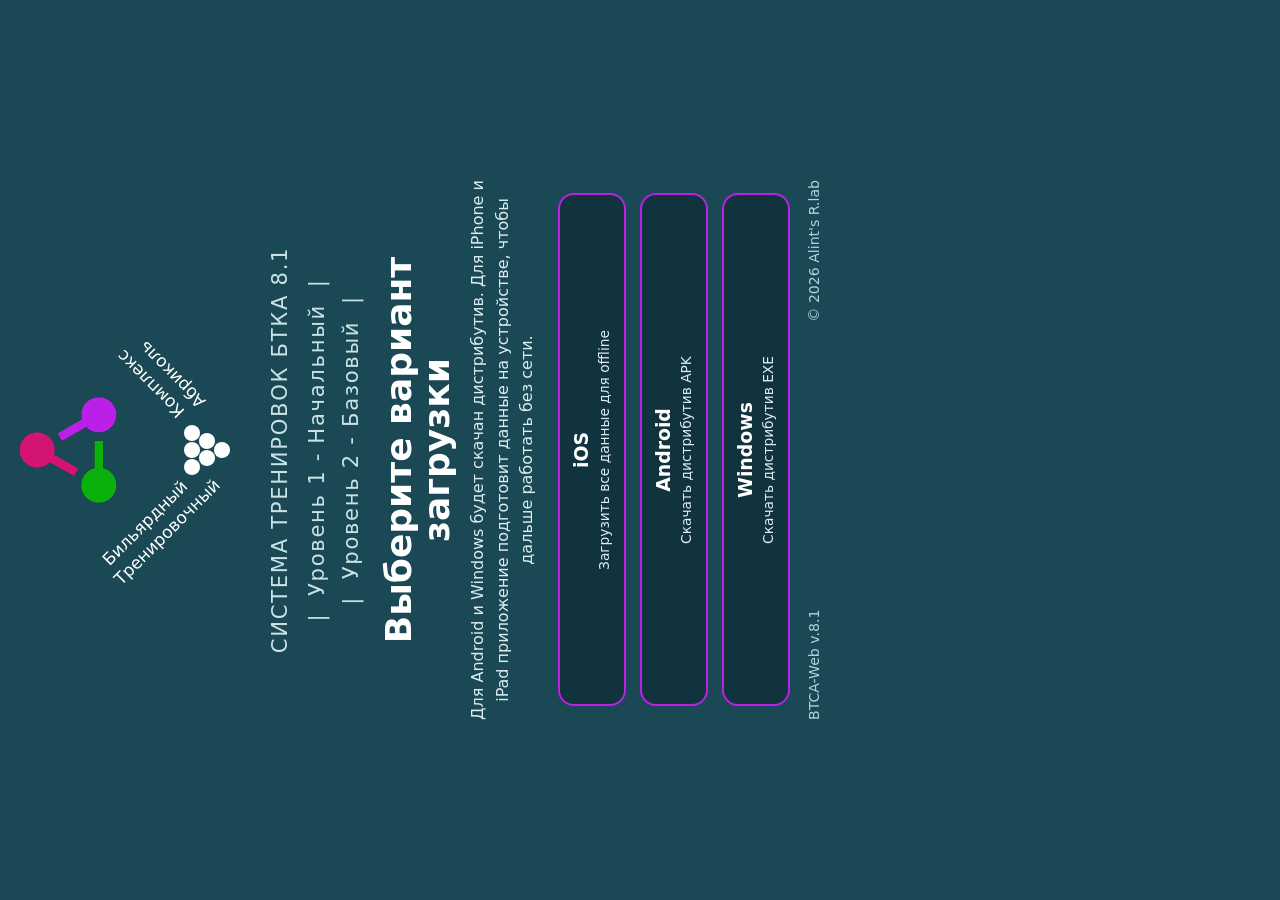
<file: index.html>
<!doctype html>
<html lang="ru">
  <head>
    <meta charset="UTF-8" />
    <meta name="viewport" content="width=device-width, initial-scale=1.0, viewport-fit=cover" />
    <meta name="theme-color" content="#1a4854" />
    <meta name="apple-mobile-web-app-capable" content="yes" />
    <meta name="apple-mobile-web-app-title" content="БТКА 8.1" />
    <meta name="apple-mobile-web-app-status-bar-style" content="black-translucent" />
    <link rel="manifest" href="/manifest.webmanifest" />
    <link rel="apple-touch-icon" href="/icons/btca-apple-touch-icon.png?v=8.1.22" />
    <link rel="icon" type="image/png" sizes="192x192" href="/icons/btca-icon-192.png?v=8.1.22" />
    <style>
:root {
  color: #ffffff;
  background: #1a4854;
  --btca-viewport-width: 100vw;
  --btca-viewport-height: 100vh;
  font-family: Inter, system-ui, -apple-system, BlinkMacSystemFont, "Segoe UI", sans-serif;
  font-synthesis: none;
  text-rendering: optimizeLegibility;
  -webkit-font-smoothing: antialiased;
  -moz-osx-font-smoothing: grayscale;
}

* {
  box-sizing: border-box;
}

body {
  margin: 0;
  min-width: 320px;
  min-height: 100vh;
  background: #1a4854;
  user-select: none;
  -webkit-user-select: none;
}

.orientation-lock {
  display: none;
}

button,
a {
  font: inherit;
}

.app {
  width: min(560px, 100%);
  min-height: 100vh;
  margin: 0 auto;
  padding: max(2px, env(safe-area-inset-top)) max(10px, env(safe-area-inset-right)) max(12px, env(safe-area-inset-bottom)) max(10px, env(safe-area-inset-left));
}

.home {
  display: block;
  min-height: auto;
}

.home__hero {
  position: relative;
  height: 424px;
  padding-top: 0;
  overflow: visible;
}

.home__hero-block {
  position: relative;
  width: min(520px, 100%);
  margin: 0 auto;
  padding-top: 0;
  overflow: visible;
}

.home__logo {
  display: block;
  width: 132px;
  height: 132px;
  margin: 0 auto 14px;
  overflow: visible;
}

.home__logo svg {
  display: block;
  width: 100%;
  height: 100%;
}

.home__logo-pyramid span {
  position: absolute;
  width: 16px;
  height: 16px;
  border-radius: 999px;
  background: #ffffff;
}

.home__logo-pyramid span:nth-child(1) {
  left: calc(50% - 25px);
  top: 182px;
}

.home__logo-pyramid span:nth-child(2) {
  left: calc(50% - 8px);
  top: 182px;
}

.home__logo-pyramid span:nth-child(3) {
  left: calc(50% + 9px);
  top: 182px;
}

.home__logo-pyramid span:nth-child(4) {
  left: calc(50% - 16.5px);
  top: 197px;
}

.home__logo-pyramid span:nth-child(5) {
  left: calc(50% + .5px);
  top: 197px;
}

.home__logo-pyramid span:nth-child(6) {
  left: calc(50% - 8px);
  top: 212px;
}

.home__tagline-outer {
  position: relative;
  width: 100%;
  margin-top: 10px;
  overflow: visible;
}

.home__tagline-slot {
  position: relative;
  min-height: 280px;
  width: 100%;
  padding-top: 28px;
  padding-bottom: 40px;
  overflow: visible;
}

.home__phrase {
  position: absolute;
  margin: 0;
  color: #ffffff;
  font-size: 17px;
  font-weight: 500;
  line-height: 22px;
  white-space: pre-wrap;
}

.home__phrase span {
  display: block;
}

.home__phrase--one {
  top: 80px;
  right: calc(50% - 26px);
  width: 190px;
  text-align: left;
  transform: rotate(45deg);
  transform-origin: top right;
}

.home__phrase--two {
  top: 56px;
  left: calc(50% + 29px);
  width: 160px;
  display: flex;
  flex-direction: column;
  align-items: flex-end;
  transform: translate(-22px, 8px) rotate(-45deg);
  transform-origin: bottom left;
}

.home__phrase2-line1 {
  text-align: right;
  white-space: pre;
}

.home__phrase2-line2 {
  align-self: stretch;
  text-align: left;
  white-space: pre;
}

.home__intro {
  margin-top: -162px;
  text-align: center;
}

.eyebrow {
  margin: 0 0 8px;
  color: #c8e2e6;
  font-size: 1.32rem;
  letter-spacing: 0.08em;
  text-transform: uppercase;
}

.eyebrow--levels {
  display: grid;
  gap: 2px;
  margin-top: -4px;
  margin-bottom: 12px;
  text-transform: none;
}

h1,
p {
  margin-top: 0;
}

h1 {
  margin-bottom: 10px;
  color: #ffffff;
  font-size: clamp(1.7rem, 7vw, 2.25rem);
  line-height: 1.05;
}

p {
  color: #dcecef;
  line-height: 1.55;
}

code {
  padding: 2px 5px;
  border-radius: 6px;
  color: #173c47;
  background: #d8edf1;
  font-size: 0.9em;
}

.platform-menu {
  display: grid;
  gap: 14px;
  margin-top: 18px;
}

.platform-button {
  display: grid;
  width: 95%;
  min-height: 64px;
  margin: 0 auto;
  padding: 10px 16px;
  border: 2px solid #bb20e8;
  border-radius: 16px;
  align-content: center;
  gap: 4px;
  color: #ffffff;
  background: rgba(12, 36, 45, 0.58);
  text-align: center;
  text-decoration: none;
  cursor: pointer;
  transition:
    border-color 160ms ease,
    background-color 160ms ease,
    transform 120ms ease;
}

.platform-button span {
  font-size: 1.18rem;
  font-weight: 700;
}

.platform-button small {
  color: #dcecef;
  font-size: 0.86rem;
  line-height: 1.3;
}

.platform-button:hover,
.platform-button:focus,
.platform-button:focus-visible,
.platform-button:active:not(:disabled) {
  border-color: #0ab10a;
  background: rgba(255, 255, 255, 0.12);
}

.platform-button:active:not(:disabled) {
  transform: translateY(1px);
}

.platform-button:disabled,
.platform-button--pending {
  opacity: 0.58;
  cursor: not-allowed;
}

.btca-installed-mode .home__hero {
  height: 424px;
}

.btca-installed-mode .app {
  width: 100%;
  max-width: none;
  min-height: 100vh;
  padding-right: max(4px, env(safe-area-inset-right));
  padding-left: max(4px, env(safe-area-inset-left));
  padding-bottom: max(30px, env(safe-area-inset-bottom));
}

.btca-installed-mode .home {
  min-height: calc(100vh - 56px);
}

.btca-installed-mode .home__tagline-outer,
.btca-installed-mode .home__phrase {
  pointer-events: none;
}

.btca-work-menu {
  position: relative;
  z-index: 5;
  width: 100%;
  margin-top: -118px;
  padding-right: 0;
  padding-left: 0;
}

.btca-work-menu__item {
  position: relative;
  z-index: 1;
  min-height: 58px;
  touch-action: manipulation;
  background: rgba(255, 255, 255, 0.1);
  border-radius: 12px;
}

.btca-work-menu__item span {
  font-size: 17px;
  font-weight: 500;
}

.btca-work-menu__item--level1 {
  border-color: #0ab10a;
}

.btca-work-menu__item--level2 {
  border-color: #bb20e8;
}

.btca-work-menu__item--about {
  width: 47.5%;
  border-color: rgba(255, 255, 255, 0.45);
}

.btca-work-menu__close {
  justify-self: center;
  margin-top: 2px;
  padding: 6px 8px;
  border: 0;
  color: rgba(255, 255, 255, 0.92);
  background: transparent;
  font-size: 17px;
  text-decoration: underline;
  cursor: pointer;
}

.btca-work-menu__close:active {
  opacity: 0.75;
}

.btca-screen-mode {
  background: #c5d9dc;
}

.btca-about-screen {
  width: 100%;
  min-height: 100vh;
  background: #c5d9dc;
  color: #111111;
}

.btca-screen-header {
  position: sticky;
  top: 0;
  z-index: 2;
  display: grid;
  grid-template-columns: 1fr auto 1fr;
  align-items: center;
  min-height: 48px;
  padding: max(6px, env(safe-area-inset-top)) max(8px, env(safe-area-inset-right)) 6px max(8px, env(safe-area-inset-left));
  color: #ffffff;
  background: #1a4854;
  font-size: 17px;
}

.btca-back-button {
  justify-self: start;
  min-width: 44px;
  min-height: 44px;
  padding: 0 8px;
  border: 0;
  color: #ffffff;
  background: transparent;
  font-size: 30px;
  font-weight: 500;
  line-height: 1;
}

.btca-about-content {
  width: 100%;
  max-width: 100%;
  padding: 12px max(4px, env(safe-area-inset-right)) 24px max(4px, env(safe-area-inset-left));
  background: #c5d9dc;
}

.btca-about-content h1 {
  margin: 0 0 16px;
  color: #0a0a0a;
  font-size: 17px;
  font-weight: 600;
  letter-spacing: 0.2px;
  text-align: center;
}

.btca-about-content p {
  margin: 0;
  color: #111111;
  font-size: 17px;
  line-height: 26px;
}

.btca-about-content strong {
  font-weight: 600;
}

.btca-about-content a {
  color: #06038b;
  text-decoration: underline;
}

.btca-about-spacer {
  height: 20px;
}

.btca-level1-mode {
  background: #1f4f5c;
}

body.btca-boot-mode #root {
  visibility: hidden;
}

.btca-boot-splash {
  position: fixed;
  inset: 0;
  z-index: 200;
  display: grid;
  place-items: center;
  background: #1f4f5c;
  color: #ffffff;
}

.btca-boot-splash[hidden] {
  display: none;
}

.btca-boot-splash__inner {
  display: grid;
  gap: 16px;
  width: min(100%, 420px);
  padding: 18px 24px;
  text-align: center;
}

.btca-boot-splash__center {
  display: grid;
  gap: 12px;
  justify-items: center;
}

.btca-boot-splash__gif-wrap {
  position: relative;
  width: min(calc(100vw - 48px), 400px);
  aspect-ratio: 100 / 42;
}

.btca-boot-splash__gif {
  display: block;
  width: 100%;
  height: 100%;
  object-fit: contain;
}

.btca-boot-splash__pct {
  position: absolute;
  inset: 0;
  display: grid;
  place-content: center;
  pointer-events: none;
}

.btca-boot-splash__pct-num {
  color: #bb20e8;
  font-size: 26px;
  font-weight: 600;
  line-height: 1.1;
  font-variant-numeric: tabular-nums;
}

.btca-boot-splash__pct-sym {
  color: #bb20e8;
  font-size: 22px;
  font-weight: 600;
  line-height: 1.1;
}

.btca-boot-splash__status {
  margin: 0;
  color: rgba(255, 255, 255, 0.88);
  font-size: 17px;
  font-weight: 500;
  line-height: 22px;
}

.btca-boot-splash__error {
  margin: 0;
  color: rgba(255, 200, 200, 0.95);
  font-size: 12px;
  line-height: 17px;
}

.btca-boot-splash__retry {
  margin-top: 8px;
  padding: 0;
  border: 0;
  color: rgba(255, 255, 255, 0.92);
  background: transparent;
  font-size: 14px;
  font-weight: 600;
  text-decoration: underline;
}

.btca-level1-screen {
  position: relative;
  width: 100%;
  min-height: 100vh;
  overflow-x: hidden;
  background: #1f4f5c;
  color: #ffffff;
}

.btca-level1-nav {
  position: sticky;
  top: 0;
  z-index: 20;
  display: grid;
  grid-template-columns: 48px 1fr 48px;
  align-items: center;
  min-height: 48px;
  padding: max(4px, env(safe-area-inset-top)) max(4px, env(safe-area-inset-right)) 4px max(4px, env(safe-area-inset-left));
  background: #1f4f5c;
  color: #ffffff;
}

.btca-level1-nav__title {
  overflow: hidden;
  font-size: 17px;
  font-weight: 600;
  line-height: 24px;
  text-align: center;
  text-overflow: ellipsis;
  white-space: nowrap;
}

.btca-level1-menu-button {
  display: grid;
  justify-self: end;
  width: 44px;
  min-height: 44px;
  place-content: center;
  gap: 5px;
  border: 0;
  background: transparent;
}

.btca-level1-menu-button span {
  display: block;
  width: 18px;
  height: 2px;
  border-radius: 1px;
  background: #ffffff;
}

.btca-level1-titlebar {
  position: relative;
  min-height: 46px;
  padding: 8px max(4px, env(safe-area-inset-right)) 8px max(4px, env(safe-area-inset-left));
  border-bottom: 2px solid #0ab10a;
  background: #263444;
}

.btca-level1-titlebar__row {
  display: flex;
  min-height: 28px;
  align-items: center;
  gap: 6px;
}

.btca-level1-titlebar__title-group {
  display: inline-flex;
  max-width: 52%;
  flex-shrink: 0;
  align-items: center;
  gap: 6px;
}

.btca-level1-titlebar__title {
  overflow: hidden;
  color: #ffffff;
  font-size: 17px;
  font-weight: 600;
  line-height: 26px;
  text-overflow: ellipsis;
  white-space: nowrap;
}

.btca-level1-titlebar__emoji {
  flex-shrink: 0;
  font-size: 20px;
  line-height: 20px;
}

.btca-level1-titlebar__spacer {
  flex: 1;
  min-width: 4px;
}

.btca-level1-titlebar__status {
  min-width: 0;
  flex-shrink: 1;
  overflow: hidden;
  color: #00ffff;
  font-size: 17px;
  line-height: 26px;
  text-align: right;
  text-overflow: ellipsis;
  white-space: nowrap;
}

.btca-level1-titlebar__status--muted {
  color: rgba(255, 255, 255, 0.66);
}

.btca-level1-titlebar__status--error {
  color: #ff1143;
}

.btca-l1-loading,
.btca-l1-error,
.btca-l1-hint,
.btca-l1-empty {
  padding: 12px 4px;
  color: rgba(255, 255, 255, 0.88);
  font-size: 17px;
  line-height: 26px;
  text-align: center;
}

.btca-l1-error {
  color: #ffd6d6;
}

.btca-l1-toolbar {
  display: flex;
  gap: 8px;
  align-items: flex-end;
  margin-bottom: 8px;
}

.btca-l1-toolbar--baza {
  flex-wrap: wrap;
}

.btca-l1-toolbar__col {
  display: grid;
  gap: 4px;
  min-width: 0;
}

.btca-l1-toolbar__grow {
  flex: 1;
  min-width: 0;
}

.btca-l1-field-label {
  color: rgba(255, 255, 255, 0.9);
  font-size: 17px;
  line-height: 22px;
}

.btca-l1-face {
  display: inline-flex;
  min-height: 44px;
  align-items: center;
  justify-content: center;
  gap: 6px;
  padding: 8px 12px;
  border: 1px solid rgba(17, 24, 39, 0.18);
  border-radius: 12px;
  color: #111827;
  background: #ffffff;
  font-size: 17px;
  font-weight: 600;
  line-height: 22px;
  touch-action: manipulation;
}

.btca-l1-face--wide {
  width: 100%;
}

.btca-l1-face--disabled {
  opacity: 0.72;
}

.btca-l1-save {
  min-width: 112px;
  min-height: 44px;
  padding: 8px 14px;
  border: 1px solid rgba(17, 24, 39, 0.18);
  border-radius: 12px;
  color: #111827;
  background: #d0e0e3;
  font-size: 17px;
  font-weight: 600;
  touch-action: manipulation;
}

.btca-l1-save--disabled {
  opacity: 0.58;
  background: #e2ecee;
}

.btca-l1-exercise-row {
  display: grid;
  grid-template-columns: 1fr 44px;
  gap: 6px;
  align-items: stretch;
}

.btca-l1-desc-arrow,
.btca-l1-green-arrow {
  display: grid;
  width: 44px;
  min-height: 44px;
  place-content: center;
  border: 0;
  border-radius: 12px;
  color: #0ab10a;
  background: transparent;
  font-size: 28px;
  font-weight: 700;
  line-height: 1;
  transform: rotate(90deg);
  touch-action: manipulation;
}

.btca-l1-desc-arrow--disabled {
  opacity: 0.35;
}

.btca-l1-banner {
  margin: 4px 0 8px;
  padding: 8px 10px;
  border-radius: 10px;
  color: #ffffff;
  background: rgba(255, 255, 255, 0.08);
  font-size: 17px;
  line-height: 22px;
  text-align: center;
}

.btca-l1-table-wrap {
  overflow: auto;
  border: 1px solid rgba(17, 24, 39, 0.55);
  border-radius: 12px;
  background: #a2c4c9;
}

.btca-l1-table {
  width: 100%;
  border-collapse: collapse;
  color: #111827;
  font-size: 15px;
}

.btca-l1-table th,
.btca-l1-table td {
  padding: 8px 6px;
  border-bottom: 1px solid rgba(17, 24, 39, 0.12);
  text-align: center;
  vertical-align: middle;
}

.btca-l1-table th {
  background: rgba(255, 255, 255, 0.72);
  font-weight: 400;
}

.btca-l1-table__row--even {
  background: rgba(255, 255, 255, 0.55);
}

.btca-l1-table__row--odd {
  background: rgba(255, 255, 255, 0.35);
}

.btca-l1-table__row--unused {
  background: #c4d9dc;
}

.btca-l1-ok-input {
  width: 100%;
  min-height: 36px;
  padding: 4px 6px;
  border: 1px solid rgba(17, 24, 39, 0.25);
  border-radius: 8px;
  color: #111827;
  background: #ffffff;
  font-size: 16px;
  text-align: center;
}

.btca-l1-ok-input--invalid {
  border-color: #ff1143;
  box-shadow: 0 0 0 1px rgba(255, 17, 67, 0.35);
}

.btca-l1-ok-placeholder {
  color: rgba(17, 24, 39, 0.45);
}

.btca-l1-chart-panel {
  margin-top: 8px;
  padding: 12px 10px 14px;
  border-radius: 16px;
  background: #c5d9dc;
}

.btca-l1-chart-title {
  margin-bottom: 10px;
  color: #111827;
  font-size: 17px;
  font-weight: 600;
  text-align: center;
}

.btca-l1-chart-row {
  display: grid;
  grid-template-columns: 36px 1fr 52px;
  gap: 8px;
  align-items: center;
  margin-bottom: 8px;
  color: #111827;
  font-size: 15px;
}

.btca-l1-chart-bar {
  overflow: hidden;
  height: 18px;
  border-radius: 999px;
  background: rgba(255, 255, 255, 0.55);
}

.btca-l1-chart-bar div {
  height: 100%;
  border-radius: inherit;
  background: #0ab10a;
}

.btca-l1-nav-cards,
.btca-l1-polez-cards {
  display: grid;
  gap: 12px;
  margin-top: 8px;
}

.btca-l1-nav-card,
.btca-l1-polez-card {
  position: relative;
}

.btca-l1-pick {
  position: absolute;
  top: 8px;
  right: 8px;
  z-index: 2;
  min-height: 40px;
  padding: 6px 10px;
  border: 1px solid rgba(17, 24, 39, 0.18);
  border-radius: 12px;
  color: #111827;
  background: #d0e0e3;
  font-size: 15px;
  font-weight: 600;
  touch-action: manipulation;
}

.btca-l1-pick--consumed {
  background: #e2ecee;
}

.btca-l1-card-image-btn {
  display: block;
  width: 100%;
  padding: 0;
  border: 0;
  background: transparent;
}

.btca-l1-card-image-btn img {
  display: block;
  width: 100%;
  height: auto;
  border-radius: 8px;
}

.btca-l1-card-placeholder {
  min-height: 120px;
  padding: 16px;
  border-radius: 12px;
  color: #ffffff;
  background: rgba(255, 255, 255, 0.08);
  font-size: 17px;
  text-align: center;
}

.btca-l1-links-panel {
  padding: 14px 12px;
  border-radius: 12px;
  color: #111827;
  background: #c4d9dc;
}

.btca-l1-links-panel h3 {
  margin: 0 0 10px;
  font-size: 17px;
  font-weight: 600;
}

.btca-l1-link {
  display: block;
  margin-bottom: 8px;
  color: #06038b;
  font-size: 16px;
  line-height: 22px;
  text-decoration: underline;
}

.btca-l1-desc-tab {
  display: block;
  width: 100%;
  margin-bottom: -6px;
  padding: 10px 12px 16px;
  border: 1px solid rgba(17, 24, 39, 0.18);
  border-bottom: 0;
  border-radius: 10px 10px 0 0;
  color: #111827;
  background: #d0e0e3;
  font-size: 17px;
  font-weight: 600;
  text-align: center;
}

.btca-level1-picker {
  position: absolute;
  top: calc(max(4px, env(safe-area-inset-top)) + 54px);
  right: max(4px, env(safe-area-inset-right));
  left: max(4px, env(safe-area-inset-left));
  z-index: 70;
  display: grid;
  gap: 8px;
  max-height: min(52vh, 420px);
  padding: 10px;
  border: 2px solid #ffffff;
  border-radius: 12px;
  background: #263444;
  box-shadow: 0 2px 8px rgba(26, 79, 92, 0.35);
}

.btca-level1-picker--date {
  width: min(320px, calc(100vw - 16px));
  margin: 0 auto;
  left: 0;
  right: 0;
}

.btca-level1-picker__title {
  color: #ffffff;
  font-size: 17px;
  font-weight: 600;
  text-align: center;
}

.btca-level1-picker__list {
  display: grid;
  gap: 6px;
  overflow: auto;
}

.btca-level1-picker__item {
  min-height: 48px;
  padding: 10px 8px;
  border: 1px solid rgba(10, 177, 10, 0.45);
  border-radius: 10px;
  color: #ffffff;
  background: transparent;
  font-size: 16px;
  line-height: 22px;
  text-align: center;
  touch-action: manipulation;
}

.btca-level1-picker__item--active {
  border-color: rgba(10, 177, 10, 0.88);
  background: rgba(255, 255, 255, 0.08);
}

.btca-l1-date-native {
  width: 100%;
  min-height: 44px;
  padding: 8px;
  border: 1px solid rgba(255, 255, 255, 0.35);
  border-radius: 10px;
  color: #111827;
  background: #ffffff;
  font-size: 16px;
}

.btca-l1-picker-done {
  min-height: 44px;
  border: 0;
  border-radius: 10px;
  color: #111827;
  background: #d0e0e3;
  font-size: 17px;
  font-weight: 600;
}

.btca-l1-overlay {
  position: fixed;
  inset: 0;
  z-index: 80;
  display: grid;
  grid-template-rows: auto 1fr;
  background: #1a4854;
}

.btca-l1-overlay--about {
  background: #c5d9dc;
}

.btca-l1-overlay__header {
  display: grid;
  grid-template-columns: 48px 1fr 48px;
  align-items: center;
  min-height: 48px;
  padding: max(4px, env(safe-area-inset-top)) 8px 4px;
  color: #ffffff;
  background: #1f4f5c;
}

.btca-l1-overlay__header--about {
  color: #111827;
  background: #1a4854;
}

.btca-l1-overlay__header strong {
  overflow: hidden;
  font-size: 17px;
  font-weight: 600;
  text-align: center;
  text-overflow: ellipsis;
  white-space: nowrap;
}

.btca-l1-image-view {
  display: grid;
  place-items: center;
  overflow: auto;
  padding: 8px;
}

.btca-l1-image-view img {
  display: block;
  max-width: 100%;
  max-height: 100%;
  object-fit: contain;
}

.btca-l1-table-scroll {
  overflow: auto;
  padding: 8px;
}

.btca-l1-data-table {
  width: 100%;
  border-collapse: collapse;
  color: #ffffff;
  font-size: 14px;
}

.btca-l1-data-table th,
.btca-l1-data-table td {
  padding: 6px 8px;
  border-bottom: 1px solid rgba(255, 255, 255, 0.15);
  text-align: center;
  white-space: nowrap;
}

.btca-l1-about-body {
  overflow: auto;
  padding: 12px max(8px, env(safe-area-inset-right)) max(12px, env(safe-area-inset-bottom)) max(8px, env(safe-area-inset-left));
  color: #111827;
}

.btca-l1-about-body h1 {
  margin: 0 0 12px;
  color: #111827;
  font-size: 20px;
  line-height: 1.25;
}

.btca-l1-about-text {
  font-size: 17px;
  line-height: 26px;
}

.btca-level1-content {
  width: 100%;
  min-height: calc(100vh - 94px);
  padding: 10px max(4px, env(safe-area-inset-right)) max(14px, env(safe-area-inset-bottom)) max(4px, env(safe-area-inset-left));
  background: #1f4f5c;
  overflow: auto;
  -webkit-overflow-scrolling: touch;
}

.btca-level1-card {
  display: grid;
  gap: 10px;
  width: 100%;
  padding: 10px;
  border-radius: 12px;
  background: rgba(255, 255, 255, 0.08);
}

.btca-level1-card__row {
  display: grid;
  grid-template-columns: 88px 1fr;
  gap: 8px;
  align-items: center;
  color: #ffffff;
  font-size: 17px;
  line-height: 26px;
}

.btca-level1-field {
  min-height: 40px;
  padding: 7px 10px;
  border: 1px solid rgba(255, 255, 255, 0.42);
  border-radius: 10px;
  color: #ffffff;
  background: rgba(0, 0, 0, 0.12);
}

.btca-level1-menu-layer {
  position: fixed;
  inset: 0;
  z-index: 60;
}

.btca-level1-menu-layer[hidden] {
  display: none;
}

.btca-level1-menu-backdrop {
  position: absolute;
  inset: 0;
  background: rgba(0, 0, 0, 0.32);
}

.btca-level1-sheet-menu {
  position: absolute;
  top: calc(max(4px, env(safe-area-inset-top)) + 54px);
  right: max(4px, env(safe-area-inset-right));
  display: grid;
  gap: 6px;
  width: min(288px, calc(100vw - 8px));
  padding: 8px 4px;
  border: 2px solid #ffffff;
  border-radius: 12px;
  background: #263444;
  box-shadow: 0 2px 8px rgba(26, 79, 92, 0.35);
}

.btca-level1-sheet-menu__item {
  min-height: 52px;
  padding: 12px 4px;
  border: 1px solid rgba(10, 177, 10, 0.45);
  border-radius: 10px;
  color: #ffffff;
  background: transparent;
  font-size: 17px;
  font-weight: 500;
  line-height: 26px;
  text-align: center;
}

.btca-level1-sheet-menu__item--active,
.btca-level1-sheet-menu__item:active {
  border-color: rgba(10, 177, 10, 0.88);
  background: rgba(255, 255, 255, 0.08);
}

.ios-panel {
  display: grid;
  gap: 10px;
  max-height: 0;
  padding: 0 12px;
  overflow: hidden;
  border-radius: 16px;
  background: rgba(0, 0, 0, 0.14);
  opacity: 0;
  transition:
    max-height 220ms ease,
    padding 220ms ease,
    opacity 180ms ease;
}

.ios-panel--open {
  max-height: 420px;
  padding: 12px;
  border-radius: 16px;
  opacity: 1;
}

.ios-panel__header {
  display: flex;
  align-items: center;
  justify-content: space-between;
  gap: 12px;
  color: #ffffff;
}

.ios-checks {
  display: flex;
  flex-wrap: wrap;
  gap: 7px;
}

.status-pill {
  display: inline-flex;
  align-items: center;
  min-height: 28px;
  padding: 5px 9px;
  border-radius: 999px;
  color: #173c47;
  background: #d8edf1;
  font-size: 0.78rem;
  line-height: 1.25;
}

.status-pill--ok {
  color: #103818;
  background: #baf4c8;
}

.status-pill--warn {
  color: #442d00;
  background: #ffe0a3;
}

.status-pill--bad {
  color: #4b1111;
  background: #ffd0d0;
}

.status-pill--info {
  color: #173c47;
  background: #c8e2e6;
}

.progress {
  height: 12px;
  overflow: hidden;
  border-radius: 999px;
  background: rgba(255, 255, 255, 0.16);
}

.progress__bar {
  height: 100%;
  border-radius: inherit;
  background: linear-gradient(90deg, #0ab10a, #9cec9c);
  transition: width 180ms ease;
}

.hint {
  margin-bottom: 0;
  padding: 10px 12px;
  border-radius: 14px;
  color: #173c47;
  background: #d8edf1;
  font-size: 0.92rem;
}

.prepare-status {
  min-height: 24px;
  margin-bottom: 0;
  font-size: 0.92rem;
}

.prepare-status--error {
  color: #ffd6d6;
}

.prepare-status--ready {
  color: #baf4c8;
}

.ios-next-step {
  margin-bottom: 0;
  color: #dcecef;
  font-size: 0.9rem;
}

.footer {
  display: flex;
  flex-wrap: wrap;
  gap: 8px 14px;
  justify-content: space-between;
  padding-top: 16px;
  color: #a9d7df;
  font-size: 0.88rem;
}

.btca-installed-mode .footer {
  position: fixed;
  right: 0;
  bottom: max(6px, env(safe-area-inset-bottom));
  left: 0;
  justify-content: center;
  padding: 0 max(8px, env(safe-area-inset-right)) 0 max(8px, env(safe-area-inset-left));
  text-align: center;
}

body.btca-force-portrait:not(.btca-allow-landscape) {
  width: var(--btca-viewport-width);
  height: var(--btca-viewport-height);
  overflow-x: hidden;
  overflow-y: auto;
}

body.btca-force-portrait:not(.btca-allow-landscape) #root {
  position: fixed;
  width: var(--btca-viewport-height);
  height: var(--btca-viewport-width);
  max-width: var(--btca-viewport-height);
  max-height: var(--btca-viewport-width);
  overflow-x: hidden;
  overflow-y: auto;
  transform-origin: top left;
  -webkit-overflow-scrolling: touch;
}

@media (max-width: 420px) {
  .home__hero {
    height: 382px;
  }

  .home__intro {
    margin-top: -148px;
  }

}
    </style>
    <title>БТКА 8.1 Web</title>
  </head>
  <body>
    <div id="root">
      <main class="app">
        <section class="home" aria-labelledby="app-title">
          <div class="home__hero" aria-label="Бильярдный Тренировочный Комплекс Абриколь">
            <div class="home__hero-block">
              <div class="home__logo" role="img" aria-label="Логотип БТКА"><svg xmlns="http://www.w3.org/2000/svg" width="264" height="264" viewBox="0 0 264 264" aria-hidden="true"><image width="264" height="264" href="[data-uri]" /></svg></div>
              <div class="home__logo-pyramid" aria-hidden="true">
                <span></span><span></span><span></span><span></span><span></span><span></span>
              </div>
              <div class="home__tagline-outer">
                <div class="home__tagline-slot">
                  <p class="home__phrase home__phrase--one"> Бильярдный
Тренировочный</p>
                  <div class="home__phrase home__phrase--two">
                    <span class="home__phrase2-line1">Комплекс</span>
                    <span class="home__phrase2-line2">            Абриколь</span>
                  </div>
                </div>
              </div>
            </div>
          </div>

          <div class="home__intro">
            <p class="eyebrow">Система тренировок БТКА 8.1</p>
            <p class="eyebrow eyebrow--levels">
              <span>|&nbsp;&nbsp;Уровень 1 - Начальный&nbsp;&nbsp;|</span>
              <span>|&nbsp;&nbsp;Уровень 2 - Базовый&nbsp;&nbsp;|</span>
            </p>
            <h1 id="app-title">Выберите вариант загрузки</h1>
            <p>
              Для Android и Windows будет скачан дистрибутив. Для iPhone и iPad приложение подготовит данные на
              устройстве, чтобы дальше работать без сети.
            </p>
          </div>

          <nav class="platform-menu" aria-label="Выбор платформы">
            <button id="btca-static-ios" class="platform-button platform-button--ios" type="button">
              <span>iOS</span>
              <small>Загрузить все данные для offline</small>
            </button>
            <a class="platform-button platform-button--android" href="https://clc.li/btca-android-8-1">
              <span>Android</span>
              <small>Скачать дистрибутив APK</small>
            </a>
            <a class="platform-button platform-button--windows" href="https://clc.li/btca-windows-8-1">
              <span>Windows</span>
              <small>Скачать дистрибутив EXE</small>
            </a>
          </nav>

          <section id="btca-static-ios-panel" class="ios-panel" aria-label="Подготовка iOS/iPadOS">
            <div class="ios-panel__header"><strong>iOS/iPadOS</strong></div>
            <p class="hint">Стартовая страница загружена. Подготовка offline-пакета будет подключена следующим шагом.</p>
          </section>
        </section>

        <footer class="footer">
          <span>BTCA-Web v.8.1</span>
          <span>© 2026 Alint&apos;s R.lab</span>
        </footer>
      </main>
    </div>
    <script>
      (function () {
        var button = document.getElementById("btca-static-ios");
        var panel = document.getElementById("btca-static-ios-panel");
        if (!button || !panel) return;

        button.addEventListener("click", function () {
          window.setTimeout(function () {
            if (window.__BTCA_IOS_INSTALLER_READY__) return;
            panel.className = "ios-panel ios-panel--open";
            panel.innerHTML =
              '<div class="ios-panel__header"><strong>iOS/iPadOS</strong></div>' +
              '<p class="prepare-status prepare-status--error">Скрипт подготовки offline не загрузился. Обновите хостинг из свежей папки dist и перезагрузите страницу в Safari.</p>';
          }, 600);
        });
      })();
    </script>
    <script>
(function () {
  "use strict";

  var INSTALL_CACHE = "btca-web-8.1.36:static-install";
  var MEDIA_CACHE = "btca-web-8.1.36:static-media";
  var MEDIA_STATE_KEY = "btca-web:static-media-state";
  var IMAGE_RE = /\.(jpe?g|png|gif|webp|bmp|avif)$/i;
  var SPLASH_EXTRACT_PCT_CAP = 98;
  var SPLASH_MIN_MS = 1200;
  var SPLASH_STATUS_PREPARE = "Подготовка приложения…";
  var ABOUT_HEADING = "ПРОЕКТ BTCA-mobile v.8.1";
  var ABOUT_MAIN_TEXT = "Настоящее Приложение разработано для локальной установки (развёртывания) на смартфоне или планшете с операционными системами Android или iOS и рассчитано для обучения и тренировки учеников с уровнями подготовки «Уровень 1 — Начальный» и «Уровень 2 — Базовый» (Комплект 1).";
  var ABOUT_POST_TEXT =
    "*****\n" +
    "БТКА, это — учебно-тренировочный программный комплекс, предназначенный для комплексного обучения игре на русском бильярде, выработки и закрепления практических навыков ведения бильярдной игры в Пирамиду, как самостоятельно, так и с тренером, с применением современных методик и технологий.\n" +
    "Тренировочный комплекс БТКА в сочетании с уникальной Методологией обучения составляют общую Систему тренировок БТКА школы русского бильярда «Абриколь» г. Красноярск.\n" +
    '<a href="https://cloud.mail.ru/public/sujN/mpE8mr6aW">Методика обучения</a>\n\n' +
    "На сегодняшний день комплекс БТКА включает в себя два комплекта Приложений (программ), каждый из которых адаптирован к определённому уровню подготовки учеников:\n" +
    "Комплект 1 – для «Уровень 1 — Начальный» и «Уровень 2 — Базовый»;\n" +
    "Комплект 2 – для «Уровень 3 — Продвинутый».\n" +
    "Все Приложения функционируют без использования сети Интернет.\n" +
    "Каждое Приложение:\n" +
    "•  Содержит специфический (соответствующий уровню подготовки) набор упражнений, задач и тестов (в графическом виде), ранжированных по принципу - \"от простого к сложному\", и сгруппированных в тематические разделы по видам тренировок;\n" +
    "•  Включает необходимые инструкции, методическую и справочную информацию;\n" +
    "•  Обеспечивает возможность ввода, хранения и обработки результатов прогресса выполнения учеником практических заданий для последующего статистического анализа с использованием локальной Базы данных (БД);\n" +
    "•  Имеет весь необходимый функционал и автоматизацию, а также интуитивно-понятный интерфейс, что способствует осуществлению полноценного, эффективного тренировочного процесса в комфортных условиях.\n" +
    "Основные характеристики:\n" +
    "•  *Уровень 1 — Начальный* Упражнений – 15, Задач – 59, Полезностей – 9.\n" +
    "•  *Уровень 2 — Базовый* Упражнений – 40, Задач – 263, Полезностей – 15.\n" +
    "•  *Уровень 3 — Продвинутый* Упражнений – более 150, Задач – более 700,\n" +
    "Полезности – интеллектуальная поисковая система по Базе знаний: 18 основополагающих документов, 114 рисунков и видео и более 370 тематических материалов.\n\n" +
    "ОТ АВТОРА. Система тренировок БТКА разработана по результатам систематизации методик обучения русскому бильярду на основе: секретов ведущих тренеров и игроков (в т.ч. В. Симонича, В. Лазарева, С. Баурова, Е. Сталева и др.), опыта «старой школы», а также современных научных и экспериментальных исследований и IT-технологий.\n\n" +
    "Copyright © Юрий Алинт (Андрей Юрьев) 2026";
  var installedHomeSnapshot = "";
  var LEVEL1_MODULE_VERSION = "8.1.36";
  var bootSplashTarget = 0;
  var bootSplashDisplay = 0;
  var bootSplashRaf = null;
  var bootRunId = 0;

  var CORE_ASSETS = [
    "/",
    "/icons/btca-apple-touch-icon.png?v=8.1.22",
    "/icons/btca-icon-192.png?v=8.1.22",
    "/icons/btca-icon-512.png?v=8.1.22",
    "/offline/app-shell.json",
    "/offline/media/manifest.json",
    "/vendor/zip.min.js",
    "/branding/splash.gif",
    "/level1/level1-db.js?v=" + LEVEL1_MODULE_VERSION,
    "/level1/level1-app.js?v=" + LEVEL1_MODULE_VERSION,
    "/level1/data/forma_exercise_list.json",
    "/level1/data/polezCatalog.json",
    "/level1/data/polezLinks.json",
    "/level1/data/polezDescriptions.json",
  ];

  function getEls() {
    return {
      button: document.getElementById("btca-static-ios"),
      panel: document.getElementById("btca-static-ios-panel"),
    };
  }

  function isAppleMobile() {
    var ua = navigator.userAgent || "";
    var iPadDesktopMode = navigator.platform === "MacIntel" && navigator.maxTouchPoints > 1;
    return /iPhone|iPad|iPod/.test(ua) || iPadDesktopMode;
  }

  function isDebugAppleMode() {
    return new URLSearchParams(window.location.search).get("debugApple") === "1";
  }

  function isStandalone() {
    return window.matchMedia("(display-mode: standalone)").matches || Boolean(navigator.standalone);
  }

  function hasPreparedMediaState() {
    try {
      var raw = localStorage.getItem(MEDIA_STATE_KEY);
      if (!raw) return false;
      var state = JSON.parse(raw);
      return Boolean(state && state.version && state.files);
    } catch (_) {
      return false;
    }
  }

  function verifyMediaCacheReady() {
    if (!hasPreparedMediaState() || !("caches" in window)) return Promise.resolve(false);
    return caches.open(MEDIA_CACHE).then(function (cache) {
      return cache.match("/offline-unpacked/level1/exercises/1.jpg");
    }).then(function (hit) {
      return Boolean(hit);
    }).catch(function () {
      return false;
    });
  }

  function stopBootSplashRaf() {
    if (bootSplashRaf != null) {
      cancelAnimationFrame(bootSplashRaf);
      bootSplashRaf = null;
    }
  }

  function renderBootSplashPct(pct) {
    var layer = document.getElementById("btca-boot-splash");
    if (!layer) return;
    var num = layer.querySelector("[data-btca-boot-pct]");
    if (num) num.textContent = String(Math.max(0, Math.min(SPLASH_EXTRACT_PCT_CAP, Math.round(pct))));
  }

  function pumpBootSplashProgress() {
    var target = Math.max(0, Math.min(SPLASH_EXTRACT_PCT_CAP, bootSplashTarget));
    var disp = bootSplashDisplay;
    if (disp >= target - 0.02) {
      if (disp !== target) {
        bootSplashDisplay = target;
        renderBootSplashPct(target);
      }
      bootSplashRaf = null;
      return;
    }
    disp += Math.max(0.35, (target - disp) * 0.18);
    if (disp > target) disp = target;
    bootSplashDisplay = disp;
    renderBootSplashPct(disp);
    bootSplashRaf = requestAnimationFrame(pumpBootSplashProgress);
  }

  function pushBootProgress(pct) {
    var clamped = Math.max(0, Math.min(SPLASH_EXTRACT_PCT_CAP, pct));
    if (clamped > bootSplashTarget) bootSplashTarget = clamped;
    if (bootSplashRaf == null) bootSplashRaf = requestAnimationFrame(pumpBootSplashProgress);
  }

  function setBootSplashStatus(text) {
    var layer = document.getElementById("btca-boot-splash");
    if (!layer) return;
    var msg = layer.querySelector("[data-btca-boot-status]");
    if (msg) msg.textContent = text;
  }

  function setBootSplashError(text, onRetry) {
    var layer = document.getElementById("btca-boot-splash");
    if (!layer) return;
    var block = layer.querySelector("[data-btca-boot-error]");
    if (!block) return;
    if (!text) {
      block.setAttribute("hidden", "hidden");
      block.innerHTML = "";
      return;
    }
    block.removeAttribute("hidden");
    block.innerHTML =
      '<p class="btca-boot-splash__error">' + escapeHtml(text) + "</p>" +
      (onRetry ? '<button type="button" class="btca-boot-splash__retry" data-btca-boot-retry>Повторить</button>' : "");
    var retry = block.querySelector("[data-btca-boot-retry]");
    if (retry) retry.addEventListener("click", onRetry);
  }

  function showBootSplash() {
    document.body.classList.add("btca-boot-mode");
    var layer = document.getElementById("btca-boot-splash");
    if (!layer) {
      layer = document.createElement("div");
      layer.id = "btca-boot-splash";
      layer.className = "btca-boot-splash";
      layer.innerHTML =
        '<div class="btca-boot-splash__inner">' +
        '<div class="btca-boot-splash__center">' +
        '<div class="btca-boot-splash__gif-wrap">' +
        '<img class="btca-boot-splash__gif" src="/branding/splash.gif" alt="Загрузка приложения">' +
        '<div class="btca-boot-splash__pct" aria-live="polite">' +
        '<span class="btca-boot-splash__pct-num" data-btca-boot-pct>0</span>' +
        '<span class="btca-boot-splash__pct-sym">%</span></div></div>' +
        '<p class="btca-boot-splash__status" data-btca-boot-status>' + escapeHtml(SPLASH_STATUS_PREPARE) + "</p></div>" +
        '<div data-btca-boot-error hidden></div></div>';
      document.body.appendChild(layer);
    }
    layer.removeAttribute("hidden");
    bootSplashTarget = 0;
    bootSplashDisplay = 0;
    renderBootSplashPct(0);
    setBootSplashStatus(SPLASH_STATUS_PREPARE);
    setBootSplashError(null);
  }

  function hideBootSplash() {
    stopBootSplashRaf();
    document.body.classList.remove("btca-boot-mode");
    var layer = document.getElementById("btca-boot-splash");
    if (layer) layer.setAttribute("hidden", "hidden");
  }

  function lockPortraitOrientation() {
    var orientation = screen && screen.orientation;
    if (!orientation || !orientation.lock) return;
    try {
      var result = orientation.lock("portrait-primary");
      if (result && result.catch) result.catch(function () {});
    } catch (_) {}
  }

  function updateForcedPortraitLayout() {
    var root = document.getElementById("root");
    var viewport = window.visualViewport;
    var width = Math.round((viewport && viewport.width) || window.innerWidth || document.documentElement.clientWidth || 0);
    var height = Math.round((viewport && viewport.height) || window.innerHeight || document.documentElement.clientHeight || 0);
    if (!root || !width || !height) return;

    document.documentElement.style.setProperty("--btca-viewport-width", width + "px");
    document.documentElement.style.setProperty("--btca-viewport-height", height + "px");
    var isLandscape = width > height;
    document.body.classList.toggle("btca-force-portrait", isLandscape);
    if (!isLandscape || document.body.classList.contains("btca-allow-landscape")) {
      root.style.top = "";
      root.style.left = "";
      root.style.transform = "";
      return;
    }

    var angle = 0;
    if (typeof window.orientation === "number") {
      angle = window.orientation;
    } else if (screen && screen.orientation && typeof screen.orientation.angle === "number") {
      angle = screen.orientation.angle;
    }
    var normalizedAngle = ((angle % 360) + 360) % 360;
    if (normalizedAngle === 270) {
      root.style.top = "0px";
      root.style.left = width + "px";
      root.style.transform = "rotate(90deg)";
    } else {
      root.style.top = height + "px";
      root.style.left = "0px";
      root.style.transform = "rotate(-90deg)";
    }
  }

  function syncPortraitMode() {
    lockPortraitOrientation();
    updateForcedPortraitLayout();
    window.setTimeout(updateForcedPortraitLayout, 80);
    window.setTimeout(updateForcedPortraitLayout, 260);
  }

  function setPanel(html) {
    var panel = getEls().panel;
    if (!panel) return;
    panel.className = "ios-panel ios-panel--open";
    panel.innerHTML = html;
    if (panel.scrollIntoView) {
      panel.scrollIntoView({ block: "nearest", behavior: "smooth" });
    }
  }

  function escapeHtml(value) {
    return String(value)
      .replace(/&/g, "&amp;")
      .replace(/</g, "&lt;")
      .replace(/>/g, "&gt;")
      .replace(/"/g, "&quot;");
  }

  function renderRichText(value) {
    return escapeHtml(value)
      .replace(/&lt;a href=&quot;([^&]+)&quot;&gt;([\s\S]*?)&lt;\/a&gt;/g, '<a href="$1" target="_blank" rel="noopener">$2</a>')
      .replace(/\*([^*\n]+)\*/g, "<strong>$1</strong>")
      .replace(/\n/g, "<br>");
  }

  function renderProgress(title, percent, message) {
    setPanel(
      '<div class="ios-panel__header"><strong>' + escapeHtml(title) + "</strong><span>" + Math.round(percent) + "%</span></div>" +
      '<div class="progress" aria-label="Прогресс offline-подготовки"><div class="progress__bar" style="width:' + Math.max(0, Math.min(100, percent)) + '%"></div></div>' +
      '<p class="prepare-status prepare-status--running">' + escapeHtml(message) + "</p>"
    );
  }

  function renderInfo(title, message) {
    setPanel(
      '<div class="ios-panel__header"><strong>' + escapeHtml(title) + "</strong></div>" +
      '<p class="hint">' + escapeHtml(message) + "</p>"
    );
  }

  function renderReady() {
    var hint = isStandalone()
      ? "Offline-пакет подготовлен. Приложение уже открыто с экрана Домой."
      : "Offline-пакет подготовлен. В Safari нажмите «Поделиться» и выберите «На экран Домой».";
    setPanel(
      '<div class="ios-panel__header"><strong>iOS/iPadOS</strong><span>100%</span></div>' +
      '<div class="progress" aria-label="Прогресс offline-подготовки"><div class="progress__bar" style="width:100%"></div></div>' +
      '<p class="prepare-status prepare-status--ready">Готово для offline.</p>' +
      '<p class="hint">' + escapeHtml(hint) + "</p>"
    );
    if (isStandalone()) {
      window.setTimeout(runStandaloneBoot, 300);
    }
  }

  function renderAboutScreen() {
    var root = document.getElementById("root");
    if (!root) return;
    installedHomeSnapshot = installedHomeSnapshot || root.innerHTML;
    document.body.classList.add("btca-screen-mode");
    document.body.classList.remove("btca-installed-mode");
    root.innerHTML =
      '<main class="btca-about-screen">' +
      '<header class="btca-screen-header">' +
      '<button class="btca-back-button" type="button" data-btca-back aria-label="Назад">←</button>' +
      '<strong>О проекте</strong>' +
      '<span aria-hidden="true"></span>' +
      "</header>" +
      '<section class="btca-about-content">' +
      '<h1>' + escapeHtml(ABOUT_HEADING) + "</h1>" +
      '<p>' + renderRichText(ABOUT_MAIN_TEXT.trim()) + "</p>" +
      '<div class="btca-about-spacer"></div>' +
      '<p>' + renderRichText(ABOUT_POST_TEXT.trim()) + "</p>" +
      "</section>" +
      "</main>";
    var back = document.querySelector("[data-btca-back]");
    if (back) {
      back.addEventListener("click", function () {
        root.innerHTML = installedHomeSnapshot;
        installedHomeSnapshot = "";
        renderInstalledHome();
      });
    }
  }

  function loadLevel1Script(src) {
    return new Promise(function (resolve, reject) {
      if (src.indexOf("level1-db") >= 0 && window.BTCA_LEVEL1_DB) {
        resolve();
        return;
      }
      if (src.indexOf("level1-app") >= 0 && window.BTCA_LEVEL1 && window.BTCA_LEVEL1.boot) {
        resolve();
        return;
      }
      if (document.querySelector('script[src="' + src + '"]')) {
        resolve();
        return;
      }
      var script = document.createElement("script");
      script.src = src;
      script.onload = function () { resolve(); };
      script.onerror = function () { reject(new Error("Не удалось загрузить " + src)); };
      document.head.appendChild(script);
    });
  }

  function ensureLevel1Module() {
    if (window.BTCA_LEVEL1 && window.BTCA_LEVEL1_DB) return Promise.resolve();
    var v = LEVEL1_MODULE_VERSION;
    return loadLevel1Script("/level1/level1-db.js?v=" + v).then(function () {
      return loadLevel1Script("/level1/level1-app.js?v=" + v);
    });
  }

  function bootLevel1Module() {
    return ensureLevel1Module().then(function () {
      if (!window.BTCA_LEVEL1 || !window.BTCA_LEVEL1.boot) {
        throw new Error("Модуль Уровня 1 не инициализирован");
      }
      return window.BTCA_LEVEL1.boot();
    });
  }

  function renderLevel1Screen() {
    var root = document.getElementById("root");
    if (!root) return;
    if (!window.__BTCA_APP_BOOT_READY__) {
      runStandaloneBoot().then(function () {
        renderLevel1Screen();
      });
      return;
    }
    installedHomeSnapshot = installedHomeSnapshot || root.innerHTML;
    document.body.classList.add("btca-level1-mode");
    document.body.classList.remove("btca-installed-mode", "btca-screen-mode");
    root.innerHTML =
      '<main class="btca-level1-screen">' +
      '<header class="btca-level1-nav">' +
      '<button class="btca-back-button" type="button" data-btca-level1-back aria-label="Назад">←</button>' +
      '<strong class="btca-level1-nav__title">Уровень 1 — Начальный</strong>' +
      '<button class="btca-level1-menu-button" type="button" data-btca-level1-menu aria-label="Меню листов"><span></span><span></span><span></span></button>' +
      "</header>" +
      '<section class="btca-level1-titlebar" data-btca-level1-titlebar></section>' +
      '<section class="btca-level1-content" data-btca-level1-content></section>' +
      '<div class="btca-level1-menu-layer" data-btca-level1-menu-layer hidden></div>' +
      '<div class="btca-level1-menu-layer" data-btca-level1-picker hidden></div>' +
      "</main>";

    var back = document.querySelector("[data-btca-level1-back]");
    if (back) {
      back.addEventListener("click", function () {
        if (window.BTCA_LEVEL1 && window.BTCA_LEVEL1.unmount) window.BTCA_LEVEL1.unmount();
        root.innerHTML = installedHomeSnapshot;
        installedHomeSnapshot = "";
        document.body.classList.remove("btca-level1-mode", "btca-allow-landscape");
        renderInstalledHome();
      });
    }

    var main = root.querySelector(".btca-level1-screen");
    if (!main || !window.BTCA_LEVEL1) return;
    window.BTCA_LEVEL1.mount(main).catch(function (error) {
      var content = root.querySelector("[data-btca-level1-content]");
      if (content) {
        content.innerHTML = '<p class="btca-l1-error">' + escapeHtml(error && (error.message || error)) + "</p>";
      }
    }).then(function () {
      syncPortraitMode();
    });
  }

  function handleAppNavigation(event) {
    var target = event.target && event.target.closest ? event.target.closest("[data-btca-route]") : null;
    if (!target || !document.body.classList.contains("btca-installed-mode")) return;
    event.preventDefault();
    var route = target.getAttribute("data-btca-route");
    if (route === "level1") {
      try {
        renderLevel1Screen();
      } catch (error) {
        console.error("BTCA Level 1 open failed", error);
      }
      return;
    }
    if (route === "about") renderAboutScreen();
  }

  function renderInstalledHome() {
    var intro = document.querySelector(".home__intro");
    var menu = document.querySelector(".platform-menu");
    var panel = getEls().panel;
    var footer = document.querySelector(".footer");

    document.body.classList.add("btca-installed-mode");
    document.body.classList.remove("btca-screen-mode", "btca-level1-mode");

    if (intro) intro.setAttribute("hidden", "hidden");
    if (panel) {
      panel.className = "ios-panel";
      panel.innerHTML = "";
    }
    if (menu) {
      menu.className = "platform-menu btca-work-menu";
      menu.setAttribute("aria-label", "Главное меню БТКА");
      menu.innerHTML =
        '<button class="platform-button btca-work-menu__item btca-work-menu__item--level1" type="button" data-btca-route="level1"><span>Уровень 1 — Начальный</span></button>' +
        '<button class="platform-button btca-work-menu__item btca-work-menu__item--level2" type="button" data-btca-route="level2"><span>Уровень 2 — Базовый</span></button>' +
        '<button class="platform-button btca-work-menu__item btca-work-menu__item--about" type="button" data-btca-route="about"><span>О проекте</span></button>';
    }
    if (footer) {
      footer.innerHTML = "<span>BTCA-mobile v.8.1 © 2026 Alint&apos;s R.lab</span>";
    }
    syncPortraitMode();
  }

  function renderError(error) {
    setPanel(
      '<div class="ios-panel__header"><strong>Ошибка iOS/iPadOS</strong></div>' +
      '<p class="prepare-status prepare-status--error">' + escapeHtml(error && (error.message || error)) + "</p>"
    );
  }

  function setButtonState(isRunning, label) {
    var button = getEls().button;
    if (!button) return;
    button.disabled = isRunning;
    button.className = isRunning
      ? "platform-button platform-button--ios platform-button--pending"
      : "platform-button platform-button--ios";

    var small = button.querySelector("small");
    if (small) small.textContent = label;
  }

  function withTimeout(promise, ms, message) {
    var timeoutId;
    var timeout = new Promise(function (_, reject) {
      timeoutId = window.setTimeout(function () {
        reject(new Error(message));
      }, ms);
    });

    return Promise.race([promise, timeout]).then(function (result) {
      window.clearTimeout(timeoutId);
      return result;
    }, function (error) {
      window.clearTimeout(timeoutId);
      throw error;
    });
  }

  function loadZipLibrary() {
    if (window.zip && window.zip.ZipReader) return Promise.resolve();

    return new Promise(function (resolve, reject) {
      var script = document.createElement("script");
      script.src = "/vendor/zip.min.js";
      script.onload = function () {
        if (window.zip && window.zip.ZipReader) {
          if (window.zip.configure) window.zip.configure({ useWebWorkers: false });
          resolve();
        }
        else reject(new Error("zip.js загрузился, но API недоступен"));
      };
      script.onerror = function () {
        reject(new Error("Не удалось загрузить zip.js"));
      };
      document.head.appendChild(script);
    });
  }

  function cacheCoreAssets(onProgress) {
    var report = onProgress || function (percent, message) {
      renderProgress("Подготовка iOS/iPadOS", percent, message);
    };
    return caches.open(INSTALL_CACHE).then(function (cache) {
      var documentAssets = Array.prototype.slice
        .call(document.querySelectorAll("script[src], link[rel='stylesheet'][href], link[rel='modulepreload'][href]"))
        .map(function (element) {
          return element.src || element.href;
        })
        .filter(Boolean)
        .map(function (assetUrl) {
          var url = new URL(assetUrl, window.location.origin);
          return url.origin === window.location.origin ? url.pathname + url.search : null;
        })
        .filter(Boolean);
      var allAssets = Array.from(new Set(CORE_ASSETS.concat(documentAssets)));

      return allAssets.reduce(function (promise, asset, index) {
        return promise.then(function () {
          var pct = 8 + ((index + 1) / allAssets.length) * 30;
          report(pct, "Загрузка оболочки: " + asset);
          return cache.add(asset).catch(function () {});
        });
      }, Promise.resolve());
    });
  }

  function contentTypeFor(path) {
    var lower = path.toLowerCase();
    if (lower.endsWith(".jpg") || lower.endsWith(".jpeg")) return "image/jpeg";
    if (lower.endsWith(".png")) return "image/png";
    if (lower.endsWith(".gif")) return "image/gif";
    if (lower.endsWith(".webp")) return "image/webp";
    if (lower.endsWith(".avif")) return "image/avif";
    if (lower.endsWith(".json")) return "application/json; charset=utf-8";
    return "application/octet-stream";
  }

  function safeEntryPath(filename) {
    var entryPath = String(filename || "").replace(/\\/g, "/");
    if (!entryPath || entryPath.indexOf("..") >= 0 || entryPath.charAt(0) === "/") return null;
    return entryPath.split("/").filter(Boolean).join("/");
  }

  function unpackZipToCache(blob, pack, password, cache, progressBase, progressShare, onProgress) {
    var report = onProgress || function (percent, message) {
      renderProgress("Подготовка iOS/iPadOS", percent, message);
    };
    var reader = new window.zip.ZipReader(new window.zip.BlobReader(blob), password ? { password: password } : {});
    return reader.getEntries().then(function (entries) {
      var files = entries.filter(function (entry) { return !entry.directory; });
      var images = files.filter(function (entry) { return IMAGE_RE.test(safeEntryPath(entry.filename) || ""); });
      var imageCount = 0;

      return files.reduce(function (promise, entry) {
        return promise.then(function () {
          var entryPath = safeEntryPath(entry.filename);
          if (!entryPath) return;

          return entry.getData(new window.zip.BlobWriter(contentTypeFor(entryPath)), password ? { password: password } : {}).then(function (output) {
            return cache.put(
              "/offline-unpacked/" + pack.id + "/" + entryPath,
              new Response(output, { headers: { "Content-Type": contentTypeFor(entryPath) } })
            ).then(function () {
              if (IMAGE_RE.test(entryPath)) {
                imageCount += 1;
                report(
                  progressBase + Math.min(0.95, imageCount / Math.max(1, images.length)) * progressShare,
                  "Распаковка " + pack.id + ": " + imageCount + "/" + images.length
                );
              }
            });
          });
        });
      }, Promise.resolve()).then(function () {
        return reader.close().then(function () {
          return { files: files.length, images: imageCount };
        });
      });
    }).catch(function (error) {
      return reader.close().catch(function () {}).then(function () {
        throw error;
      });
    });
  }

  function prepareMediaArchives(onProgress) {
    var report = onProgress || function (percent, message) {
      renderProgress("Подготовка iOS/iPadOS", percent, message);
    };
    return fetch("/offline/media/manifest.json", { cache: "no-store" })
      .then(function (response) {
        if (!response.ok) throw new Error("Не найден media manifest: " + response.status);
        return response.json();
      })
      .then(function (manifest) {
        if (!manifest.packs || !manifest.packs.length) return;

        return loadZipLibrary().then(function () {
          return caches.open(MEDIA_CACHE).then(function (cache) {
            var preparedFiles = {};
            var packShare = 58 / manifest.packs.length;

            return manifest.packs.reduce(function (promise, pack, index) {
              return promise.then(function () {
                var base = 38 + index * packShare;
                report(base, "Загрузка " + pack.id + "/media.btca.zip");
                return fetch(pack.zipUrl, { cache: "no-store" }).then(function (response) {
                  if (!response.ok) throw new Error("Не удалось загрузить " + pack.zipUrl + ": " + response.status);
                  return response.blob();
                }).then(function (blob) {
                  return cache.put(pack.zipUrl, new Response(blob.slice(0, blob.size), {
                    headers: { "Content-Type": "application/zip" },
                  })).then(function () {
                    return unpackZipToCache(blob, pack, manifest.password, cache, base, packShare, report);
                  });
                }).then(function (result) {
                  preparedFiles[pack.id] = result.images;
                });
              });
            }, Promise.resolve()).then(function () {
              localStorage.setItem(MEDIA_STATE_KEY, JSON.stringify({
                version: manifest.version,
                preparedAt: new Date().toISOString(),
                files: preparedFiles,
              }));
            });
          });
        });
      });
  }

  function finishStandaloneBootUi(started, skipMinWait) {
    var waitMs = skipMinWait ? 0 : Math.max(0, SPLASH_MIN_MS - (Date.now() - started));
    return new Promise(function (resolve) {
      if (waitMs > 0) window.setTimeout(resolve, waitMs);
      else resolve();
    }).then(function () {
      stopBootSplashRaf();
      bootSplashTarget = SPLASH_EXTRACT_PCT_CAP;
      bootSplashDisplay = SPLASH_EXTRACT_PCT_CAP;
      renderBootSplashPct(SPLASH_EXTRACT_PCT_CAP);
      window.__BTCA_APP_BOOT_READY__ = true;
      hideBootSplash();
      renderInstalledHome();
    });
  }

  function runStandaloneBoot() {
    var runId = ++bootRunId;
    window.__BTCA_APP_BOOT_READY__ = false;
    showBootSplash();
    pushBootProgress(1);
    setBootSplashError(null);

    if (!window.isSecureContext || !("caches" in window)) {
      setBootSplashError("Для offline-режима откройте приложение через HTTPS.", null);
      return Promise.resolve();
    }

    return verifyMediaCacheReady().then(function (mediaReady) {
      var started = Date.now();
      if (runId !== bootRunId) return;

      var swReady = ("serviceWorker" in navigator)
        ? withTimeout(
          navigator.serviceWorker.register("/sw.js").then(function () { return navigator.serviceWorker.ready; }),
          12000,
          "Offline-служба недоступна"
        )
        : Promise.resolve();

      return swReady.then(function () {
        pushBootProgress(4);
        setBootSplashStatus("Загрузка оболочки…");
        return cacheCoreAssets(function (pct, msg) {
          pushBootProgress(4 + ((pct - 8) / 30) * 10);
          setBootSplashStatus(msg);
        });
      }).then(function () {
        if (runId !== bootRunId) return;
        if (mediaReady) {
          pushBootProgress(78);
          setBootSplashStatus("Материалы готовы");
          return;
        }
        setBootSplashStatus("Распаковка материалов…");
        return prepareMediaArchives(function (pct, msg) {
          pushBootProgress(14 + ((pct - 8) / 90) * 64);
          setBootSplashStatus(msg);
        });
      }).then(function () {
        if (runId !== bootRunId) return;
        setBootSplashStatus("Инициализация…");
        pushBootProgress(82);
        return bootLevel1Module();
      }).then(function () {
        if (runId !== bootRunId) return;
        pushBootProgress(94);
        return finishStandaloneBootUi(started, mediaReady);
      });
    }).catch(function (error) {
      if (runId !== bootRunId) return;
      stopBootSplashRaf();
      setBootSplashError(error && (error.message || error), function () { runStandaloneBoot(); });
    });
  }

  function prepareOffline() {
    if (!isAppleMobile() && !isDebugAppleMode()) {
      renderInfo("iOS/iPadOS", "Вы открыли страницу не на устройстве Apple. Для iOS/iPadOS откройте эту ссылку в Safari на iPhone или iPad.");
      return;
    }

    if (!window.isSecureContext) {
      renderInfo("iOS/iPadOS", "Для подготовки offline-пакета откройте страницу через HTTPS.");
      return;
    }

    if (!("serviceWorker" in navigator) || !("caches" in window)) {
      renderInfo("iOS/iPadOS", "Этот браузер не поддерживает PWA offline-кэш.");
      return;
    }

    setButtonState(true, "Подготовка offline...");

    renderProgress("Подготовка iOS/iPadOS", 1, "Регистрация offline-службы...");
    withTimeout(
      navigator.serviceWorker.register("/sw.js")
        .then(function () { return navigator.serviceWorker.ready; }),
      12000,
      "Safari не завершил регистрацию offline-службы. Обновите страницу и попробуйте ещё раз."
    )
      .then(cacheCoreAssets)
      .then(prepareMediaArchives)
      .then(renderReady)
      .catch(renderError)
      .then(function () {
        setButtonState(false, "Загрузить все данные для offline");
      });
  }

  function init() {
    var els = getEls();
    window.__BTCA_IOS_INSTALLER_READY__ = true;
    syncPortraitMode();
    window.addEventListener("orientationchange", syncPortraitMode);
    window.addEventListener("resize", syncPortraitMode);
    if (window.visualViewport) {
      window.visualViewport.addEventListener("resize", syncPortraitMode);
      window.visualViewport.addEventListener("scroll", syncPortraitMode);
    }
    document.addEventListener("click", handleAppNavigation, true);
    if (els.button) {
      els.button.addEventListener("click", prepareOffline);
    }
    if (isStandalone()) {
      runStandaloneBoot();
    } else if (!els.button) {
      return;
    }
  }

  if (document.readyState === "loading") {
    document.addEventListener("DOMContentLoaded", init);
  } else {
    init();
  }
})();
    </script>
  </body>
</html>
</file>
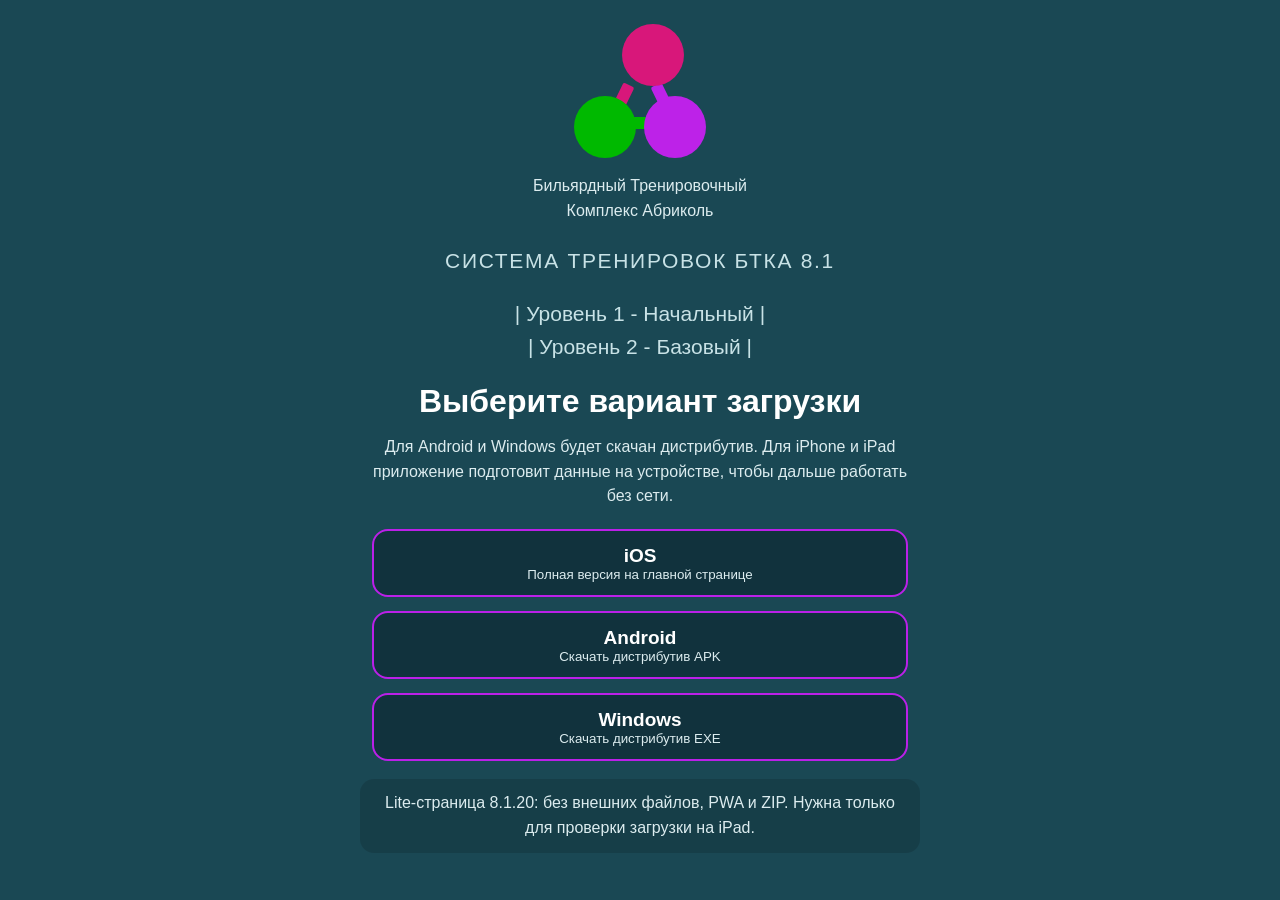
<file: lite.html>
<!doctype html>
<html lang="ru">
  <head>
    <meta charset="UTF-8" />
    <meta name="viewport" content="width=device-width, initial-scale=1.0, viewport-fit=cover" />
    <meta name="theme-color" content="#1a4854" />
    <title>БТКА 8.1 Lite</title>
    <style>
      body {
        margin: 0;
        background: #1a4854;
        color: #fff;
        font-family: Arial, sans-serif;
        -webkit-user-select: none;
        user-select: none;
      }
      .app {
        width: min(560px, 100%);
        margin: 0 auto;
        padding: 24px 12px;
        text-align: center;
      }
      .logo-mark {
        width: 132px;
        height: 132px;
        margin: 0 auto 18px;
        position: relative;
      }
      .dot {
        position: absolute;
        width: 62px;
        height: 62px;
        border-radius: 50%;
      }
      .dot--red {
        left: 48px;
        top: 0;
        background: #d8177a;
      }
      .dot--green {
        left: 0;
        top: 72px;
        background: #00b900;
      }
      .dot--violet {
        right: 0;
        top: 72px;
        background: #bd22e8;
      }
      .bar {
        position: absolute;
        height: 12px;
        border-radius: 2px;
        transform-origin: left center;
      }
      .bar--green {
        left: 48px;
        top: 93px;
        width: 58px;
        background: #00b900;
      }
      .bar--red {
        left: 55px;
        top: 55px;
        width: 68px;
        background: #d8177a;
        transform: rotate(116deg);
      }
      .bar--violet {
        left: 82px;
        top: 55px;
        width: 68px;
        background: #bd22e8;
        transform: rotate(64deg);
      }
      h1 {
        margin: 16px 0 12px;
        font-size: 32px;
        line-height: 1.08;
      }
      p {
        color: #dcecef;
        line-height: 1.55;
      }
      .eyebrow {
        color: #c8e2e6;
        letter-spacing: 0.08em;
        text-transform: uppercase;
        font-size: 21px;
      }
      .levels {
        color: #c8e2e6;
        font-size: 21px;
        line-height: 1.55;
      }
      .buttons {
        display: grid;
        gap: 14px;
        margin-top: 20px;
      }
      .button {
        display: grid;
        align-content: center;
        min-height: 64px;
        width: 95%;
        margin: 0 auto;
        border: 2px solid #bb20e8;
        border-radius: 16px;
        background: rgba(12, 36, 45, 0.58);
        color: #fff;
        text-decoration: none;
      }
      .button strong {
        font-size: 19px;
      }
      .button small {
        color: #dcecef;
      }
      .note {
        margin-top: 18px;
        padding: 12px;
        border-radius: 14px;
        background: rgba(0, 0, 0, 0.14);
        color: #dcecef;
      }
    </style>
  </head>
  <body>
    <main class="app">
      <div class="logo-mark" aria-label="Упрощённый логотип БТКА">
        <span class="bar bar--green"></span>
        <span class="bar bar--red"></span>
        <span class="bar bar--violet"></span>
        <span class="dot dot--red"></span>
        <span class="dot dot--green"></span>
        <span class="dot dot--violet"></span>
      </div>
      <p>Бильярдный Тренировочный<br />Комплекс Абриколь</p>
      <p class="eyebrow">Система тренировок БТКА 8.1</p>
      <p class="levels">| Уровень 1 - Начальный |<br />| Уровень 2 - Базовый |</p>
      <h1>Выберите вариант загрузки</h1>
      <p>Для Android и Windows будет скачан дистрибутив. Для iPhone и iPad приложение подготовит данные на устройстве, чтобы дальше работать без сети.</p>
      <nav class="buttons">
        <a class="button" href="/"><strong>iOS</strong><small>Полная версия на главной странице</small></a>
        <a class="button" href="https://clc.li/btca-android-8-1"><strong>Android</strong><small>Скачать дистрибутив APK</small></a>
        <a class="button" href="https://clc.li/btca-windows-8-1"><strong>Windows</strong><small>Скачать дистрибутив EXE</small></a>
      </nav>
      <p class="note">Lite-страница 8.1.20: без внешних файлов, PWA и ZIP. Нужна только для проверки загрузки на iPad.</p>
    </main>
  </body>
</html>
</file>
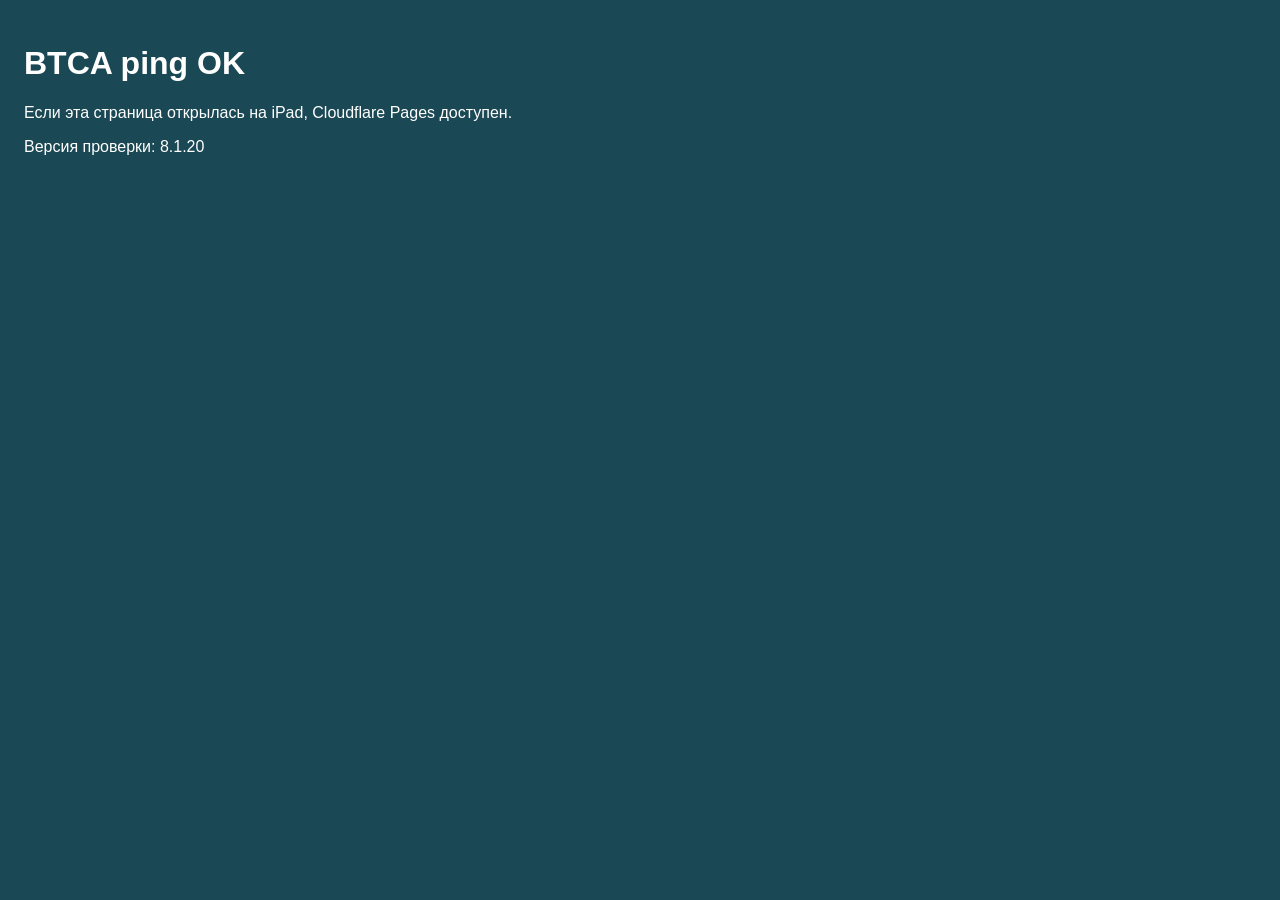
<file: ping.html>
<!doctype html>
<html lang="ru">
  <head>
    <meta charset="UTF-8" />
    <meta name="viewport" content="width=device-width, initial-scale=1.0" />
    <title>BTCA ping</title>
  </head>
  <body style="margin:0;background:#1a4854;color:#fff;font-family:Arial,sans-serif;padding:24px">
    <h1>BTCA ping OK</h1>
    <p>Если эта страница открылась на iPad, Cloudflare Pages доступен.</p>
    <p>Версия проверки: 8.1.20</p>
  </body>
</html>
</file>
